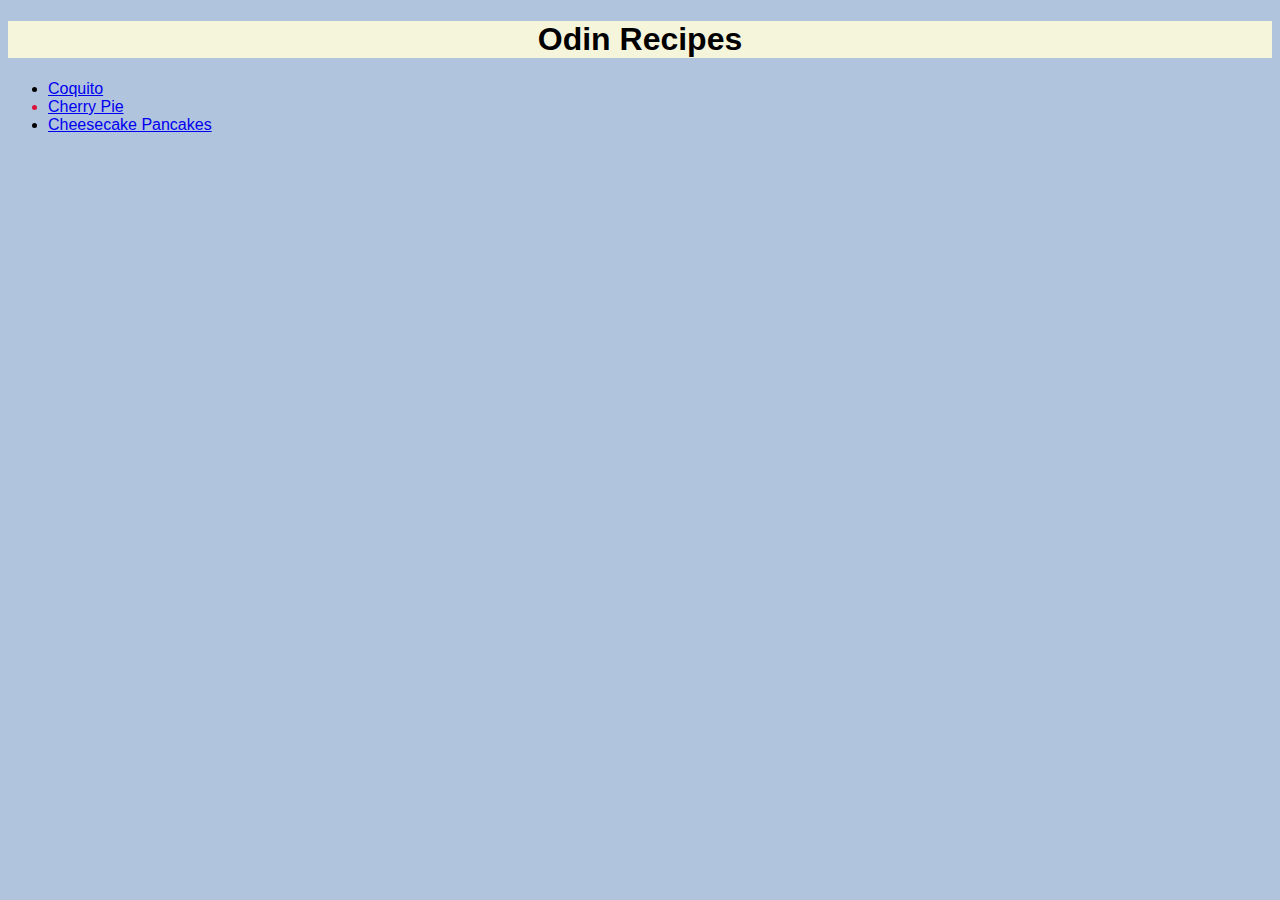
<file: index.html>
<!DOCTYPE html>
<html lang="en">
<head>
    <meta charset="UTF-8">
    <title>Odin Recipes</title>
    <link rel='stylesheet' href="style.css" />
</head>
<body>

    <h1>Odin Recipes</h1>
    <ul>
        <li class="coquito"><a href="recipes/coquito.html">Coquito</a></li>
        <li class="cherry"><a href="recipes/cherry-pie.html">Cherry Pie</a></li>
        <li class="cheesecake"><a href="recipes/cheesecake-pancake.html">Cheesecake Pancakes</a></li>
    </ul>
    
    
</body>
</html>
</file>
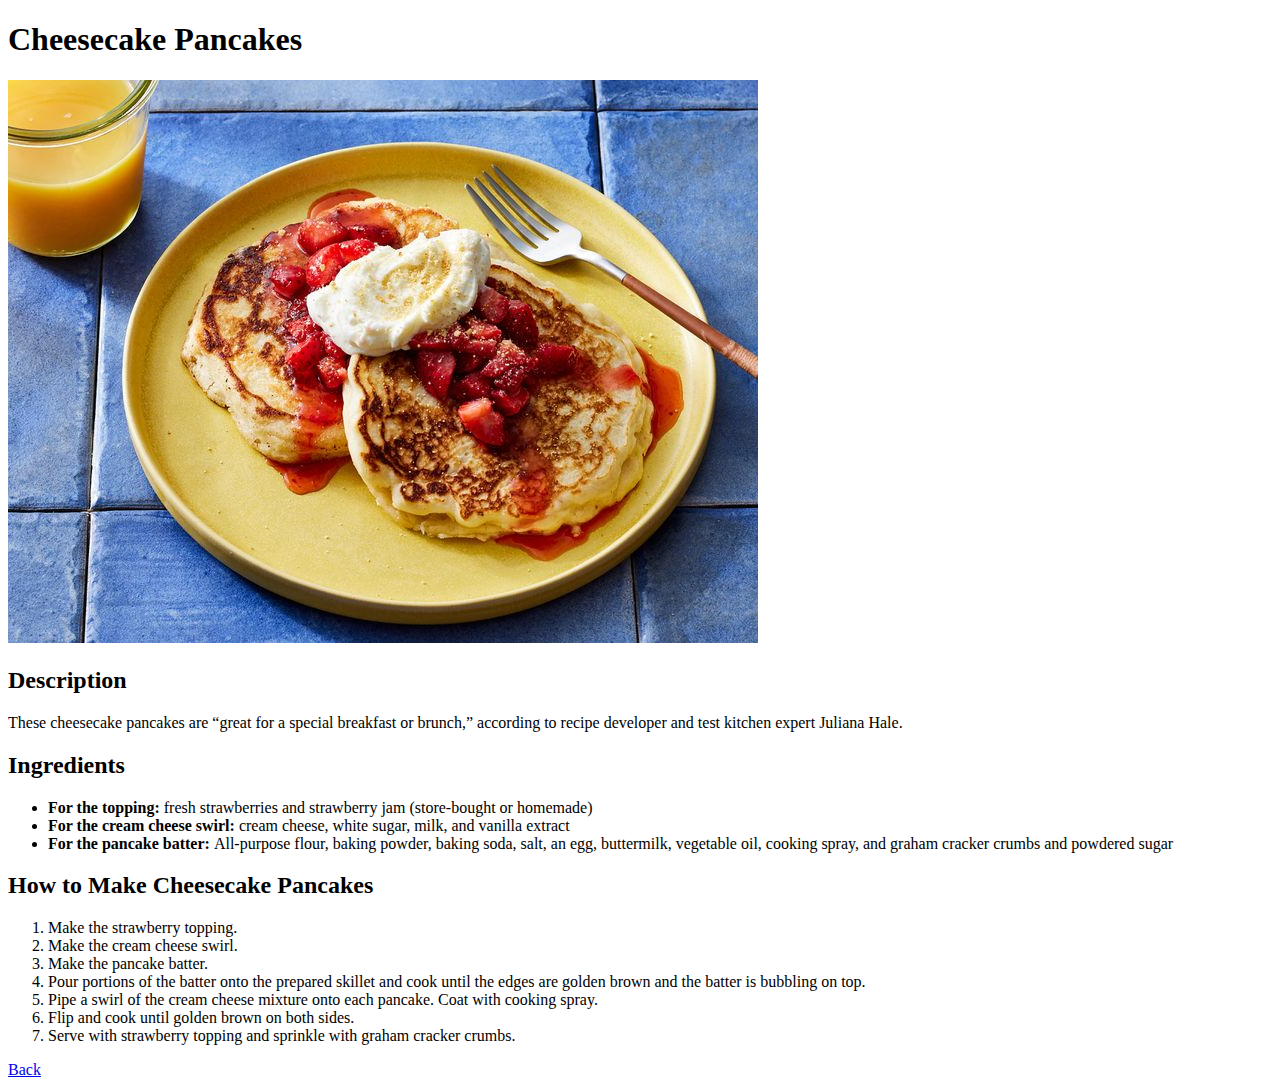
<file: recipes/cheesecake-pancake.html>
<!DOCTYPE html>
<html lang="en">
<head>
    <meta charset="UTF-8">
    <title>Cheesecake Pancake</title>
</head>
<body>
    <h1>Cheesecake Pancakes</h1>
    <img src="cheesecake-pancake.jpg" alt="cheesecake-pancake">

    <h2>Description</h2>
    <p>These cheesecake pancakes are “great for a special breakfast or brunch,” according to recipe developer and test kitchen expert Juliana Hale. </p>

    <h2>Ingredients</h2>
    <ul>
        <li><Strong>For the topping: </Strong>fresh strawberries and strawberry jam (store-bought or homemade)</li>
        <li><Strong>For the cream cheese swirl: </Strong>cream cheese, white sugar, milk, and vanilla extract</li>
        <li><Strong>For the pancake batter: </Strong>All-purpose flour, baking powder, baking soda, salt, an egg, buttermilk, vegetable oil, cooking spray, and graham cracker crumbs and powdered sugar</li>
    </ul>

    <h2>How to Make Cheesecake Pancakes</h2>
    <ol>
        <li>Make the strawberry topping. </li>
        <li>Make the cream cheese swirl. </li>
        <li>Make the pancake batter. </li>
        <li>Pour portions of the batter onto the prepared skillet and cook until the edges are golden brown and the batter is bubbling on top. </li>
        <li>Pipe a swirl of the cream cheese mixture onto each pancake. Coat with cooking spray.</li>
        <li>Flip and cook until golden brown on both sides. </li>
        <li>Serve with strawberry topping and sprinkle with graham cracker crumbs.</li>
    </ol>

    <a href="../index.html">Back</a>
</body>
</html>
</file>
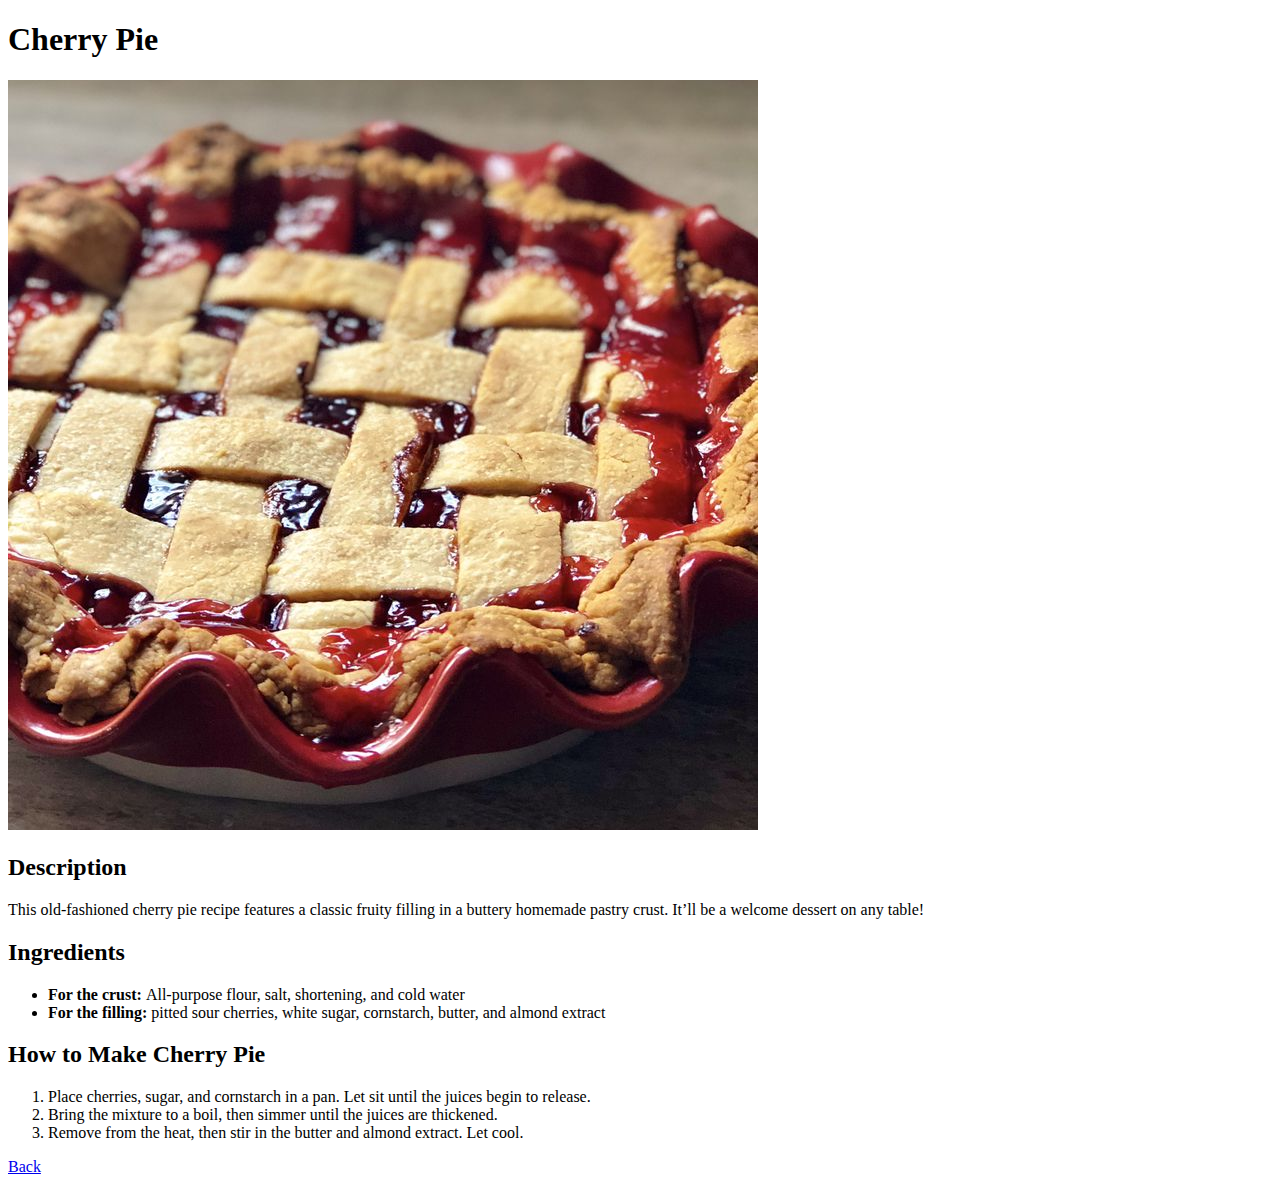
<file: recipes/cherry-pie.html>
<!DOCTYPE html>
<html lang="en">
<head>
    <meta charset="UTF-8">

    <title>Cherry Pie</title>

</head>
<body>
    <h1>Cherry Pie</h1>
    <img src="cherry-pie.jpg" alt="cherry pie">

    <h2>Description</h2>
    <p>This old-fashioned cherry pie recipe features a classic fruity filling in a buttery homemade pastry crust. 
        It’ll be a welcome dessert on any table!</p>

    <h2>Ingredients</h2>
    <ul>
        <li><strong>For the crust: </strong>All-purpose flour, salt, shortening, and cold water</li>
        <li><strong>For the filling: </strong>pitted sour cherries, white sugar, cornstarch, butter, and almond extract</li>
    </ul>

    <h2> How to Make Cherry Pie</h2>

    <ol>
        <li>Place cherries, sugar, and cornstarch in a pan. Let sit until the juices begin to release. </li>
        <li>Bring the mixture to a boil, then simmer until the juices are thickened. </li>
        <li>Remove from the heat, then stir in the butter and almond extract. Let cool. </li>
    </ol>

    <a href="../index.html">Back</a>
</body>
</html>
</file>
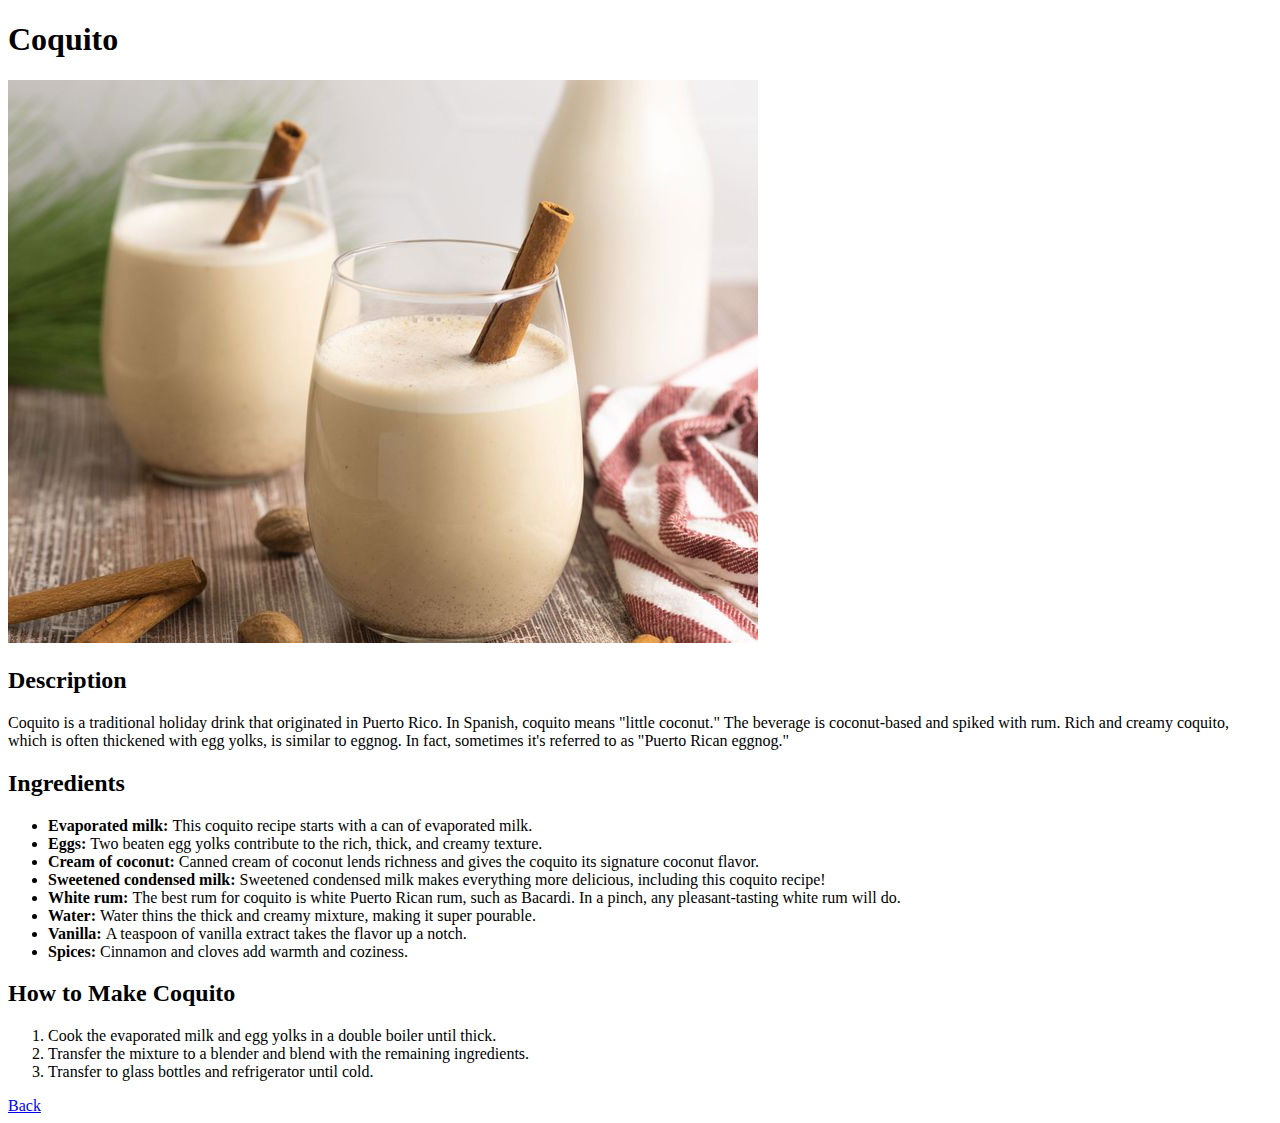
<file: recipes/coquito.html>
<!DOCTYPE html>
<html lang="en">
<head>
    <meta charset="UTF-8">
    <title>Coquito</title>
</head>
<body>
    
    <h1>Coquito</h1>
    <img src="coquito.jpg" alt="coquito">

    <h2>Description</h2>

    <p>Coquito is a traditional holiday drink that originated 
        in Puerto Rico. In Spanish, coquito means "little coconut." 
        The beverage is coconut-based and spiked with rum. 
        Rich and creamy coquito, which is often thickened with egg yolks, 
        is similar to eggnog. In fact, sometimes it's referred to as 
        "Puerto Rican eggnog."</p>
    
    <h2>Ingredients</h2>
    <ul>
        <li> <strong>Evaporated milk: </strong>This coquito recipe starts with a can of evaporated milk.</li>
        <li><strong>Eggs: </strong>Two beaten egg yolks contribute to the rich, thick, and creamy texture.</li>
        <li><strong>Cream of coconut: </strong>Canned cream of coconut lends richness and gives the coquito its signature coconut flavor.</li>
        <li><strong>Sweetened condensed milk: </strong>Sweetened condensed milk makes everything more delicious, including this coquito recipe!</li>
        <li><strong>White rum: </strong>The best rum for coquito is white Puerto Rican rum, such as Bacardi. In a pinch, any pleasant-tasting white rum will do.</li>
        <li><strong>Water: </strong>Water thins the thick and creamy mixture, making it super pourable.</li>
        <li><strong>Vanilla: </strong>A teaspoon of vanilla extract takes the flavor up a notch.</li>
        <li><strong>Spices: </strong> Cinnamon and cloves add warmth and coziness.</li>
    </ul>

    <h2>How to Make Coquito</h2>

    <ol>
        <li>Cook the evaporated milk and egg yolks in a double boiler until thick.</li>
        <li>Transfer the mixture to a blender and blend with the remaining ingredients.</li>
        <li>Transfer to glass bottles and refrigerator until cold.</li>
    </ol>

    <a href="../index.html">Back</a>
</body>
</html>
</file>
<file: style.css>
body {

    font-family:'Gill Sans', 'Gill Sans MT', Calibri, 'Trebuchet MS', sans-serif;
    background-color: lightsteelblue;

    h1 {

        text-align: center;
        background-color: beige;
    }

    ul {


        
    }

    .cherry {
        color: crimson;
    }
}
</file>
